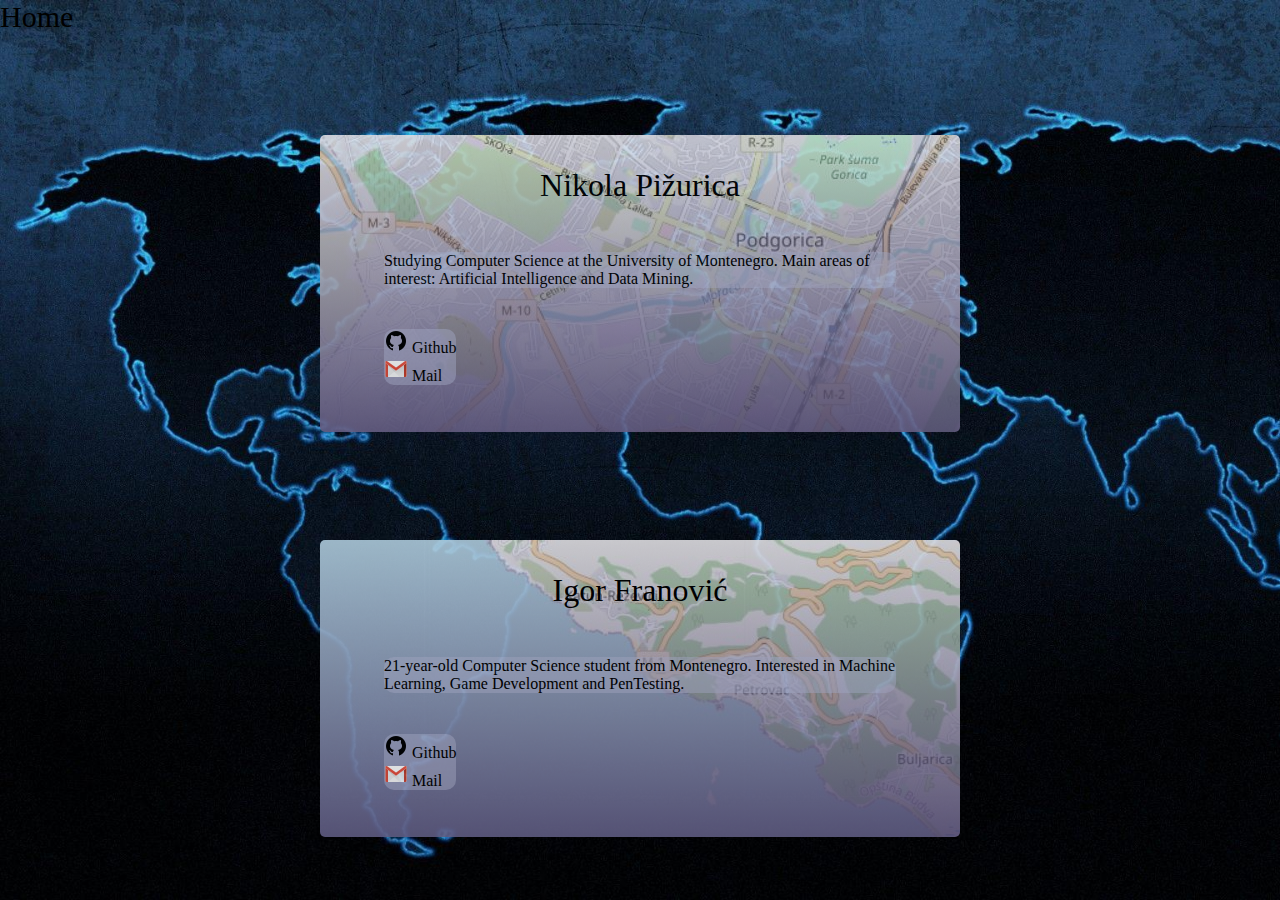
<file: src/front_end/contact.html>
<html>
    <head>
        <link rel="stylesheet" href="./css/contact.css">
        <script src="./js/contact.js" defer></script>

    </head>

    <body>
        <div id="home" onclick="goHome()">
            Home
        </div>

        <div id="Nikola" class="info-container">
            <p class="title">
                Nikola Pižurica
            </p>
            <p class="about">
                
                Studying Computer Science at the University of Montenegro. Main areas of interest: Artificial Intelligence and Data Mining.
            </p>

            <p class="links">
                <img class="github" src="images/github.png">
                <a href="https://github.com/NikolaPizurica">Github</a>
                <br>
                <img class="github" src="images/gmail.png">
                <a href="mailto:nikola.pizurica.1998@gmail.com">Mail</a>
            </p>
        </div>
        <div id="Igor" class="info-container">
            <p class="title">
                Igor Franović
            </p>
            <p class="about">
                21-year-old Computer Science student from Montenegro. Interested in Machine Learning, Game Development and PenTesting.
            </p>
            <p class="links">
                <img class="github" src="images/github.png">
                <a href="https://github.com/IgorFranovic">Github</a>
                <br>
                <img class="github" src="images/gmail.png">
                <a href="igorfranovic1998@gmail.com">Mail</a>
            </p>
        </div>
    </body>
</html>
</file>
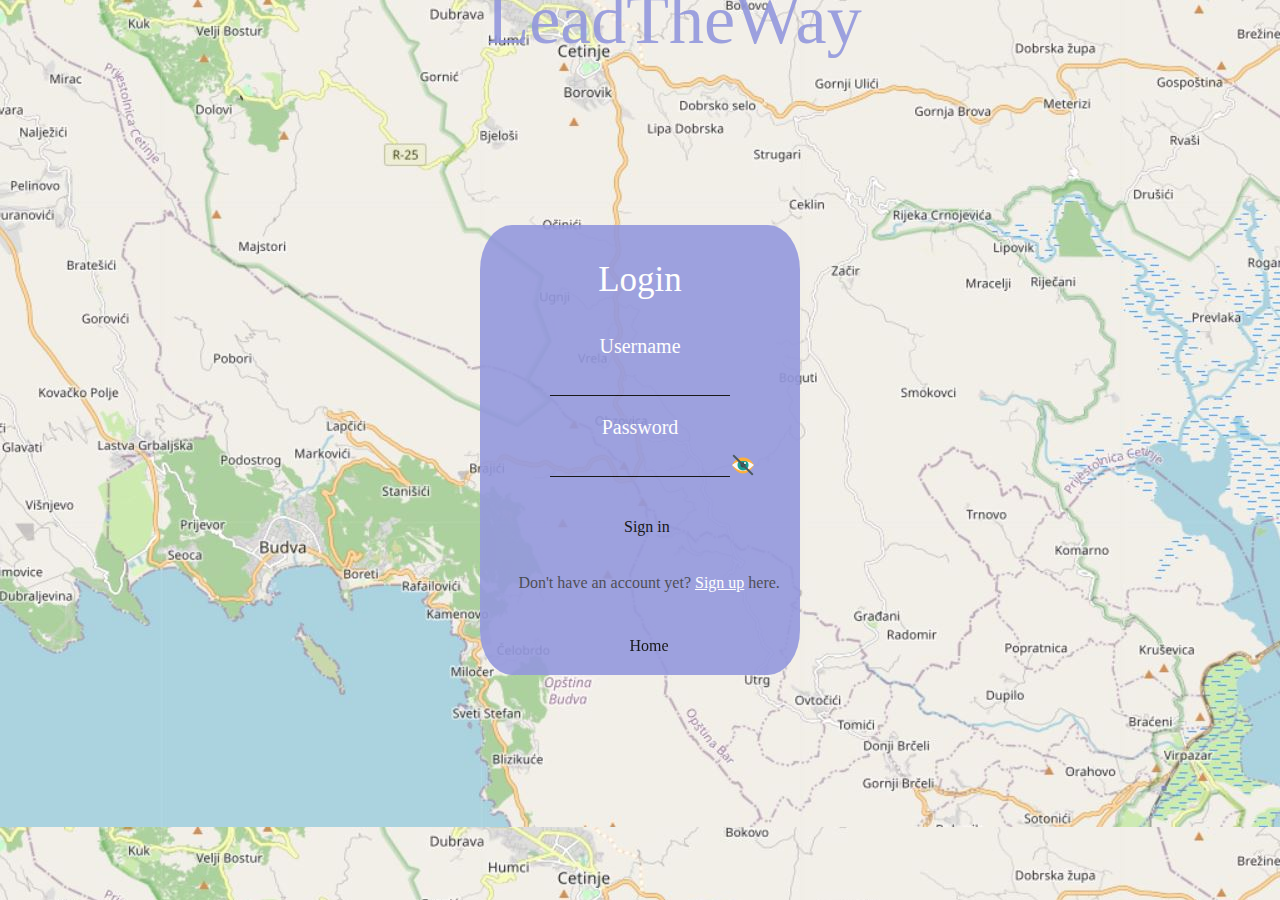
<file: src/front_end/login.html>
<html>
    <head>

        <link rel="stylesheet" href="css/login.css">
        <script src="js/login.js" defer></script>

    </head>


    <body>

        <div id="app-name">
            <p>LeadTheWay</p>
        </div>
        
        <div id="login-container">
            <p id="title">Login</p>

            <div id="info-box">
                <p class="field">Username</p>
                <input id="input-username" placeholder="" type="text"></input>
                <p class="field">Password</p>
                <input id="input-password" placeholder="" type="password"></input>
                <img onclick="showPassword()" id="pass-icon" src="images/hide_pass.png">
            </div>
            
         
            <div id="login-btn" onclick="login()">Sign in</div>

            <div class="reg">
                <p>
                    Don't have an account yet? <a href="register.html">Sign up</a> here.
                </p>
            </div>

            <div id="go-home" onclick="goHome();">
                <p>Home</p>
            </div>
        </div>


    </body>
</html>
</file>
<file: src/front_end/css/contact.css>
html, body {
    margin: 0;
    height: 100%;
    background: url("../images/contact5.jpg");   
    background-repeat: no-repeat; 
    background-size: cover;
}


.info-container {
    position: absolute;
    
    width: 50%;
    left: 25%;
    height: 33%;
    
    border-radius: 5px;    
    opacity: 0.9;
    
}


p.title {
    font-size: 2em;
    text-align: center;
}

.about {
    background-color: rgba(173, 177, 206, 0.5);
    border-radius: 10px;    

}

.links {
    
    background: rgba(173, 177, 206, 0.5);
    border-radius: 10px;   
    
    
}

a {
    text-decoration: none;
    color: black;
    
}

img {
    height: 24px;
}

#Nikola {
    top: 15%;
    background: linear-gradient(rgba(173, 177, 206, 0.3), rgba(86, 78, 119, 0.9)), url("../images/nikola_bg.JPG");
    
}


#Igor {
    top: 60%;
    background: linear-gradient(rgba(173, 177, 206, 0.3), rgba(86, 78, 119, 0.9)), url("../images/igor_bg.JPG");
}

.about {
    position: absolute;
    left: 10%;
    width: 80%;

}

.links {
    position: absolute;
    top: 60%;
    left: 10%;
}

#home {
    cursor: pointer;
    font-size: 30px;
}
</file>
<file: src/front_end/css/login.css>
html, body {
    margin: 0;
    height: 100%;
    background-image: url(../images/bg1.JPG);
    
    
}

#app-name {
    position: absolute;
    font-size: 70px;
    left: 38%;
    top: -10%;
    color: rgb(147, 152, 221);
    opacity: 0.9;
    
    text-align: center;
}

@media screen and (max-height: 600) {
    #app-name {
        font-size: 30px;
    }
}

#login-container {
    min-height: 400px;
    min-width: 320px;
    position: absolute;
    left: 37.5%;
    top: 25%;
    height: 50%;
    width: 25%;

    border-radius: 10%;
    background-color: rgb(147, 152, 221);
    
    opacity: 0.9;


}


p {
    text-align: center;
}

#title {
    
    
    
    text-align: center;
    font-size: 35px;
    color: white;
}
#info-box {
    position: absolute;
    top: 20%;
    left: 10%;
    width: 80%;

}

input {
    position: relative;
    left: 15%;
    width: 70%;
    background-color: transparent;
    border: none;
    border-bottom: 1px solid black;
}

input:focus {
    outline: none;
}

.field {
    text-align: center;
    color: white;
    font-size: 20px;
}

.reg {
    position: absolute;
    bottom: 15%;
    left: 12%;
    
}

#pass-icon {
    position: absolute;
    right: 5%;
    bottom: 0%;
    cursor: pointer;
}

.reg p {
    text-align: center;
    color: rgb(61, 60, 71);
}

.reg p a {
    color: white;
}



#login-btn {
    position: absolute;
    left: 45%;
    top: 65%;
    
    border-radius: 20%;
    cursor: pointer;
    
}
#login-btn:hover {
    
    animation: loginAnimation ease-in infinite 1s;
}

@keyframes loginAnimation {
    0% {
        letter-spacing: normal;

    }

    50% {
        letter-spacing: 2px;
        font-size: 1.2em;
        left: 44%;
    }
    100% {
        letter-spacing: normal;
    }
}

#go-home {
    position: absolute;

    bottom: 1%;
    width: 50px;
    
    left: 45%;
    
    
    text-align: center;
    
    border-radius: 20%;
    cursor: pointer;
}

#go-home:hover {
    animation: loginAnimation ease-in infinite 1s;
}


::-webkit-scrollbar {
    background-color: cadetblue;
    width: 10px;
    
}
</file>
